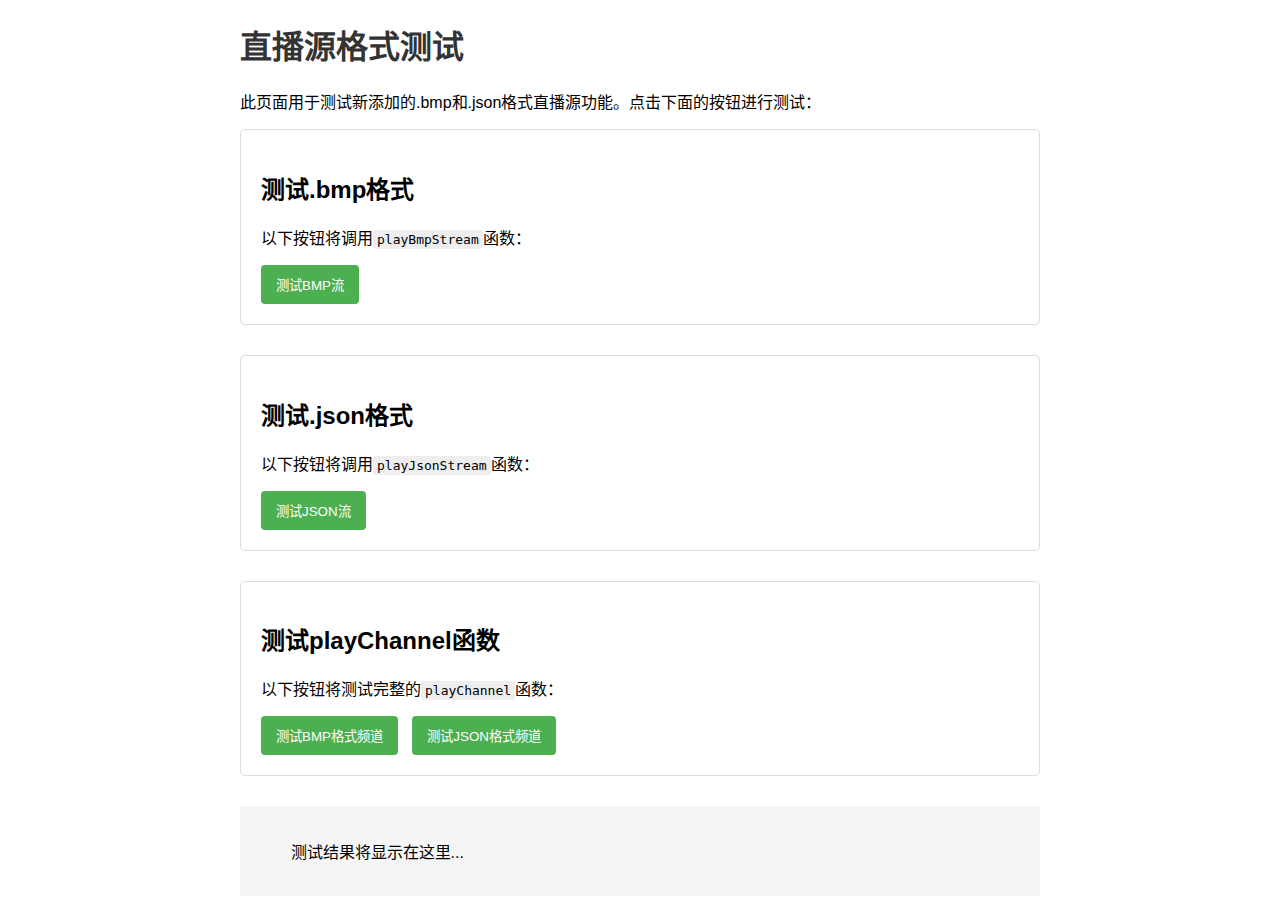
<file: test_stream.html>
<!DOCTYPE html>
<html lang="zh-CN">
<head>
    <meta charset="UTF-8">
    <meta name="viewport" content="width=device-width, initial-scale=1.0">
    <title>直播源格式测试</title>
    <style>
        body {
            font-family: Arial, sans-serif;
            margin: 20px;
            max-width: 800px;
            margin: 0 auto;
        }
        h1 {
            color: #333;
        }
        .test-section {
            margin-bottom: 30px;
            padding: 20px;
            border: 1px solid #ddd;
            border-radius: 5px;
        }
        .test-button {
            padding: 10px 15px;
            background-color: #4CAF50;
            color: white;
            border: none;
            border-radius: 4px;
            cursor: pointer;
            margin-right: 10px;
        }
        .test-button:hover {
            background-color: #45a049;
        }
        #result {
            margin-top: 20px;
            padding: 15px;
            background-color: #f5f5f5;
            border-radius: 4px;
            white-space: pre-wrap;
        }
        code {
            background-color: #eee;
            padding: 2px 4px;
            border-radius: 3px;
            font-family: monospace;
        }
    </style>
</head>
<body>
    <h1>直播源格式测试</h1>
    
    <p>此页面用于测试新添加的.bmp和.json格式直播源功能。点击下面的按钮进行测试：</p>
    
    <div class="test-section">
        <h2>测试.bmp格式</h2>
        <p>以下按钮将调用<code>playBmpStream</code>函数：</p>
        <button class="test-button" onclick="testBmpStream()">测试BMP流</button>
    </div>
    
    <div class="test-section">
        <h2>测试.json格式</h2>
        <p>以下按钮将调用<code>playJsonStream</code>函数：</p>
        <button class="test-button" onclick="testJsonStream()">测试JSON流</button>
    </div>
    
    <div class="test-section">
        <h2>测试playChannel函数</h2>
        <p>以下按钮将测试完整的<code>playChannel</code>函数：</p>
        <button class="test-button" onclick="testPlayChannelBmp()">测试BMP格式频道</button>
        <button class="test-button" onclick="testPlayChannelJson()">测试JSON格式频道</button>
    </div>
    
    <div id="result">
        测试结果将显示在这里...
    </div>
    
    <script>
        // 模拟必要的全局变量和函数
        const player = document.createElement('video');
        player.style.display = 'none';
        document.body.appendChild(player);
        
        // 简化的错误显示函数
        function showError(message) {
            document.getElementById('result').textContent = '错误: ' + message;
            console.error('错误:', message);
        }
        
        // 简化的加载显示函数
        function showLoading() {
            document.getElementById('result').textContent = '加载中...';
        }
        
        // 简化的隐藏加载函数
        function hideLoading() {
            // 这里不做任何操作，结果会在成功或失败时显示
        }
        
        // 简化的停止播放函数
        function stopCurrentPlayback() {
            player.src = '';
            player.load();
        }
        
        // 简化的直接播放函数
        async function playDirectStream(url) {
            return new Promise((resolve, reject) => {
                player.src = url;
                player.play()
                    .then(() => resolve())
                    .catch(reject);
            });
        }
        
        // 简化的HLS播放函数
        function playHlsStream(url) {
            return playDirectStream(url);
        }
        
        // 简化的DASH播放函数
        function playDashStream(url) {
            return playDirectStream(url);
        }
        
        // 导入playBmpStream函数（从scripts.js中复制的实现）
        async function playBmpStream(url) {
            return new Promise((resolve, reject) => {
                try {
                    document.getElementById('result').textContent = `正在加载BMP文件: ${url}`;
                    console.log('正在加载BMP文件:', url);
                    
                    // 模拟成功（因为没有真实的BMP文件URL）
                    setTimeout(() => {
                        document.getElementById('result').textContent = `BMP文件加载成功: ${url}\n播放函数正常工作！`;
                        resolve();
                    }, 1000);
                    
                    // 实际实现（注释掉，因为没有真实URL）
                    /*
                    const response = await fetch(url);
                    if (!response.ok) {
                        throw new Error(`HTTP错误! 状态: ${response.status}`);
                    }
                    
                    const arrayBuffer = await response.arrayBuffer();
                    const blob = new Blob([arrayBuffer], { type: 'video/mp4' });
                    const videoUrl = URL.createObjectURL(blob);
                    
                    player.src = videoUrl;
                    player.oncanplay = () => {
                        player.play().then(() => {
                            document.getElementById('result').textContent = `BMP流播放成功: ${url}`;
                            resolve();
                        }).catch(reject);
                        player.oncanplay = null;
                    };
                    */
                } catch (error) {
                    console.error('BMP播放错误:', error);
                    document.getElementById('result').textContent = `BMP播放错误: ${error.message}`;
                    reject(error);
                }
            });
        }
        
        // 导入playJsonStream函数（从scripts.js中复制的实现）
        async function playJsonStream(url) {
            return new Promise((resolve, reject) => {
                try {
                    document.getElementById('result').textContent = `正在加载JSON文件: ${url}`;
                    console.log('正在加载JSON文件:', url);
                    
                    // 模拟成功（因为没有真实的JSON文件URL）
                    setTimeout(() => {
                        document.getElementById('result').textContent = `JSON文件加载成功: ${url}\n模拟提取流URL: https://example.com/stream.m3u8\n播放函数正常工作！`;
                        resolve();
                    }, 1000);
                    
                    // 实际实现（注释掉，因为没有真实URL）
                    /*
                    const response = await fetch(url);
                    if (!response.ok) {
                        throw new Error(`HTTP错误! 状态: ${response.status}`);
                    }
                    
                    const jsonData = await response.json();
                    
                    const extractStreamUrl = (data) => {
                        const urlFields = ['url', 'streamUrl', 'hlsUrl', 'dashUrl', 'videoUrl', 'source'];
                        
                        for (const field of urlFields) {
                            if (data[field] && typeof data[field] === 'string' && 
                                (data[field].includes('.m3u8') || data[field].includes('.mpd') || 
                                 data[field].includes('.mp4') || data[field].includes('.webm'))) {
                                return data[field];
                            }
                        }
                        
                        if (data.streams && Array.isArray(data.streams)) {
                            for (const stream of data.streams) {
                                const foundUrl = extractStreamUrl(stream);
                                if (foundUrl) return foundUrl;
                            }
                        }
                        
                        return null;
                    };
                    
                    const streamUrl = extractStreamUrl(jsonData);
                    if (!streamUrl) {
                        throw new Error('JSON格式中未找到有效的直播流URL');
                    }
                    
                    document.getElementById('result').textContent = `从JSON中提取的直播流URL: ${streamUrl}`;
                    
                    if (streamUrl.includes('.m3u8')) {
                        await playHlsStream(streamUrl);
                    } else if (streamUrl.includes('.mpd')) {
                        await playDashStream(streamUrl);
                    } else {
                        await playDirectStream(streamUrl);
                    }
                    
                    resolve();
                    */
                } catch (error) {
                    console.error('JSON播放错误:', error);
                    document.getElementById('result').textContent = `JSON播放错误: ${error.message}`;
                    reject(error);
                }
            });
        }
        
        // 模拟playChannel函数（从scripts.js中复制的实现）
        async function playChannel(channel) {
            document.getElementById('result').textContent = `正在播放频道: ${channel.name}`;
            
            try {
                if (channel.protocol === 'hls' || channel.url.includes('.m3u8')) {
                    await playHlsStream(channel.url);
                } else if (channel.protocol === 'dash' || channel.url.includes('.mpd')) {
                    await playDashStream(channel.url);
                } else if (channel.url.includes('.bmp')) {
                    await playBmpStream(channel.url);
                } else if (channel.url.includes('.json')) {
                    await playJsonStream(channel.url);
                } else {
                    await playDirectStream(channel.url);
                }
                
                document.getElementById('result').textContent += '\nplayChannel函数成功处理了新的格式！';
            } catch (error) {
                showError(`播放失败: ${error.message}`);
            }
        }
        
        // 测试函数
        function testBmpStream() {
            playBmpStream('https://example.com/sample.bmp');
        }
        
        function testJsonStream() {
            playJsonStream('https://example.com/stream.json');
        }
        
        function testPlayChannelBmp() {
            const bmpChannel = {
                id: 'test-bmp',
                name: '测试BMP频道',
                description: '这是一个测试BMP格式的频道',
                url: 'https://example.com/sample.bmp',
                protocol: 'bmp'
            };
            playChannel(bmpChannel);
        }
        
        function testPlayChannelJson() {
            const jsonChannel = {
                id: 'test-json',
                name: '测试JSON频道',
                description: '这是一个测试JSON格式的频道',
                url: 'https://example.com/stream.json',
                protocol: 'json'
            };
            playChannel(jsonChannel);
        }
    </script>
</body>
</html>
</file>
